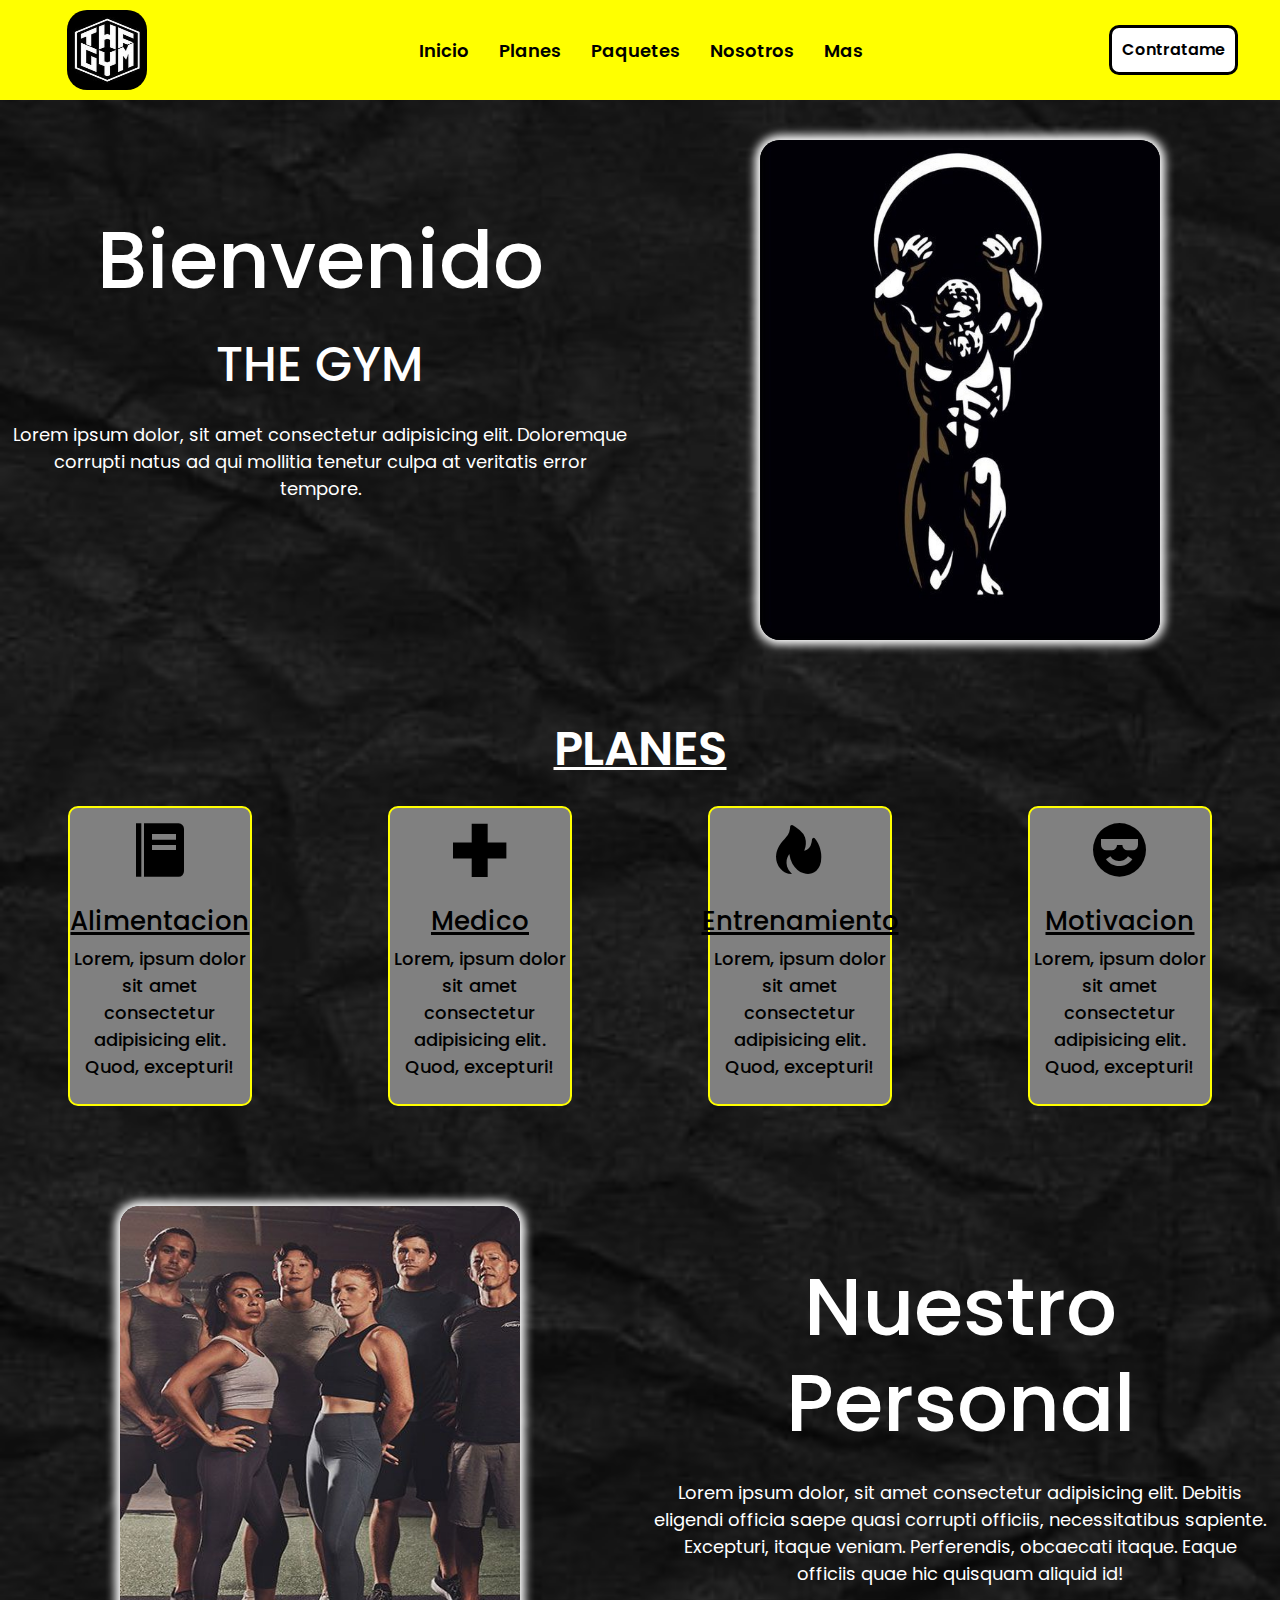
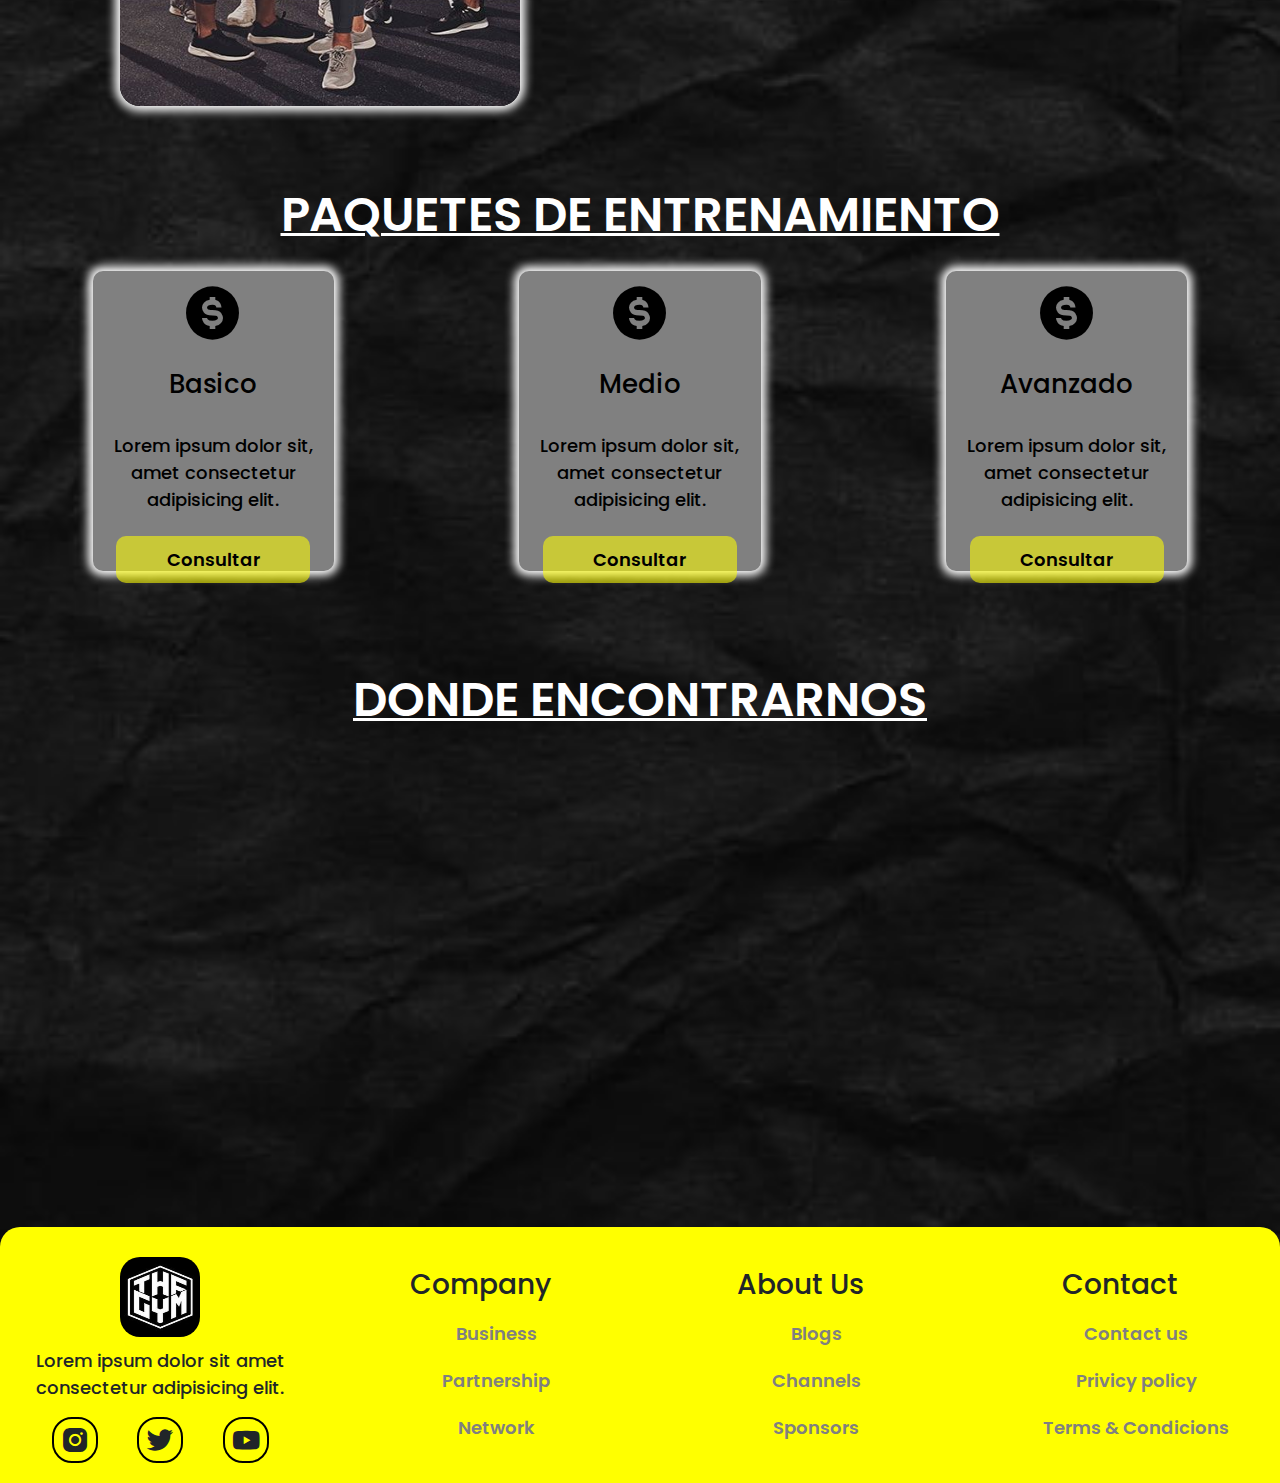
<file: index.html>
<!DOCTYPE html>
<html lang="en">
  <head>
    <meta charset="UTF-8" />
    <meta name="viewport" content="width=device-width, initial-scale=1.0" />
    <link
      href="https://cdn.jsdelivr.net/npm/bootstrap@5.3.0/dist/css/bootstrap.min.css"
      rel="stylesheet" />
    <link rel="stylesheet" href="css/style.css" />
    <link rel="icon" type="imagen" href="assets/logo.jpg" />
    <link
      href="https://unpkg.com/boxicons@2.1.4/css/boxicons.min.css"
      rel="stylesheet" />
    <title>The Gym | Fittnes</title>
  </head>
  <body>
    <!-- inicio header -->
    <header>
      <div class="container-fluid">
        <div class="row">
          <!-- inicio logo -->
          <div class="col-md-2">
            <div class="logo">
              <a href="index.html"><img src="assets/logo.jpg" /></a>
            </div>
          </div>
          <!-- fin logo -->

          <!-- inicio nav -->
          <div class="col-md-8">
            <div class="nav">
              <ul>
                <li><a href="index.html">Inicio</a></li>
                <li><a href="#planes">Planes</a></li>
                <li><a href="#paquetes">Paquetes</a></li>
                <li><a href="#nosotros">Nosotros</a></li>
                <li><a href="#mas">Mas</a></li>
              </ul>
            </div>
          </div>
          <!-- fin nav -->

          <!-- inicio boton -->
          <div class="col-md-2">
            <div class="btn">
              <a href="page/contrato.html"><button>Contratame</button></a>
            </div>
          </div>
          <!-- fin boton -->
        </div>
      </div>
    </header>
    <!-- fin header -->

    <!-- inicio main -->
    <main>
      <!-- inicio seccion 1 -->
      <section>
        <div class="container-fluid">
          <div class="row">
            <!-- inicio Lado izquierdo texto -->
            <div class="col-md-6">
              <div class="txt">
                <h2>Bienvenido</h2>
                <h3>THE GYM</h3>
                <p>
                  Lorem ipsum dolor, sit amet consectetur adipisicing elit.
                  Doloremque corrupti natus ad qui mollitia tenetur culpa at
                  veritatis error tempore.
                </p>
              </div>
            </div>
            <!-- fin Lado izquierdo texto -->

            <!-- inicio Lado derecho imagen -->
            <div class="col-md-6">
              <div class="img">
                <img src="assets/img1.jpg" />
              </div>
            </div>
            <!-- fin Lado derecho imagen -->
          </div>
        </div>
      </section>
      <!-- fin seccion 1 -->

      <!-- inicio seccion 2 -->
      <section id="planes">
        <div class="container-fluid">
          <div class="row">
            <div class="col-md-12">
              <div class="titulo">
                <h2>Planes</h2>
              </div>
            </div>
            <div class="col-md-3">
              <div class="tarjeta">
                <i class="bx bxs-food-menu"></i><br />
                <h2>Alimentacion</h2>
                <p>
                  Lorem, ipsum dolor sit amet consectetur adipisicing elit.
                  Quod, excepturi!
                </p>
              </div>
            </div>
            <div class="col-md-3">
              <div class="tarjeta">
                <i class="bx bx-plus-medical"></i><br />
                <h2>Medico</h2>
                <p>
                  Lorem, ipsum dolor sit amet consectetur adipisicing elit.
                  Quod, excepturi!
                </p>
              </div>
            </div>
            <div class="col-md-3">
              <div class="tarjeta">
                <i class="bx bxs-hot"></i><br />
                <h2>Entrenamiento</h2>
                <p>
                  Lorem, ipsum dolor sit amet consectetur adipisicing elit.
                  Quod, excepturi!
                </p>
              </div>
            </div>
            <div class="col-md-3">
              <div class="tarjeta">
                <i class="bx bxs-cool"></i><br />
                <h2>Motivacion</h2>
                <p>
                  Lorem, ipsum dolor sit amet consectetur adipisicing elit.
                  Quod, excepturi!
                </p>
              </div>
            </div>
          </div>
        </div>
      </section>
      <!-- fin seccion 2 -->

      <!-- inicio seccion 3 -->
      <section>
        <div class="container-fluid">
          <div class="row">
            <!-- inicio Lado izquierdo imagen -->
            <div class="col-md-6">
              <div class="img">
                <img src="assets/img2.jpg" />
              </div>
            </div>
            <!-- fin Lado izquierdo imagen -->

            <!-- inicio Lado derecho texto -->
            <div class="col-md-6">
              <div class="txt">
                <h2>Nuestro Personal</h2>
                <p>
                  Lorem ipsum dolor, sit amet consectetur adipisicing elit.
                  Debitis eligendi officia saepe quasi corrupti officiis,
                  necessitatibus sapiente. Excepturi, itaque veniam.
                  Perferendis, obcaecati itaque. Eaque officiis quae hic
                  quisquam aliquid id!
                </p>
              </div>
            </div>
            <!-- fin Lado derecho texto -->
          </div>
        </div>
      </section>
      <!-- fin seccion 3 -->

      <!-- inicio seccion 4 -->
      <section id="paquetes">
        <div class="container-fluid">
          <div class="row">
            <div class="col-md-12">
              <div class="titulo">
                <h2>Paquetes de Entrenamiento</h2>
              </div>
            </div>
            <div class="col-md-4">
              <div class="tarjeta tarjeta-mod">
                <i class="bx bxs-dollar-circle"></i><br />
                <h2>Basico</h2>
                <br />
                <p>Lorem ipsum dolor sit, amet consectetur adipisicing elit.</p>
                <div class="btn btn-mod">
                  <button>Consultar</button>
                </div>
              </div>
            </div>
            <div class="col-md-4">
              <div class="tarjeta tarjeta-mod">
                <i class="bx bxs-dollar-circle"></i><br />
                <h2>Medio</h2>
                <br />
                <p>Lorem ipsum dolor sit, amet consectetur adipisicing elit.</p>
                <div class="btn btn-mod">
                  <button>Consultar</button>
                </div>
              </div>
            </div>
            <div class="col-md-4">
              <div class="tarjeta tarjeta-mod">
                <i class="bx bxs-dollar-circle"></i><br />
                <h2>Avanzado</h2>
                <br />
                <p>Lorem ipsum dolor sit, amet consectetur adipisicing elit.</p>
                <div class="btn btn-mod">
                  <button>Consultar</button>
                </div>
              </div>
            </div>
          </div>
        </div>
      </section>
      <!-- fin seccion 4 -->

      <!-- inicio seccion 5 -->
      <section id="nosotros">
        <div class="container-fluid">
          <div class="row">
            <div class="col-md-12">
              <div class="titulo">
                <h2>Donde Encontrarnos</h2>
              </div>
            </div>
            <div class="col-md-12 col-md-12-mod">
              <iframe
                src="https://www.google.com/maps/embed?pb=!1m18!1m12!1m3!1d321.6822060723315!2d-65.29478386816716!3d-24.192110981965744!2m3!1f0!2f0!3f0!3m2!1i1024!2i768!4f13.1!3m3!1m2!1s0x941b0f5a80f912df%3A0xc3a7eea0225db36f!2sDuck%20Gym!5e0!3m2!1ses!2sar!4v1717436914473!5m2!1ses!2sar"
                width="600"
                height="450"
                style="border: 0"
                allowfullscreen=""
                loading="lazy"
                referrerpolicy="no-referrer-when-downgrade"></iframe>
            </div>
          </div>
        </div>
      </section>
      <!-- fin seccion 5 -->
    </main>
    <!-- fin main -->

    <!-- inicio footer -->
    <footer id="mas">
      <div class="container-fluid">
        <div class="row">
          <div class="col-md-3">
            <a href="index.html"><img src="assets/logo.jpg" /></a>
            <p>Lorem ipsum dolor sit amet consectetur adipisicing elit.</p>
            <div class="redes">
              <i class="bx bxl-instagram-alt"></i>
              <i class="bx bxl-twitter"></i>
              <i class="bx bxl-youtube"></i>
            </div>
          </div>
          <div class="col-md-3">
            <div class="info">
              <h3>Company</h3>
              <ul>
                <li><a href="#">Business</a></li>
                <li><a href="#">Partnership</a></li>
                <li><a href="#">Network</a></li>
              </ul>
            </div>
          </div>
          <div class="col-md-3">
            <div class="info">
              <h3>About Us</h3>
              <ul>
                <li><a href="#">Blogs</a></li>
                <li><a href="#">Channels</a></li>
                <li><a href="#">Sponsors</a></li>
              </ul>
            </div>
          </div>
          <div class="col-md-3">
            <div class="info">
              <h3>Contact</h3>
              <ul>
                <li><a href="#">Contact us</a></li>
                <li><a href="#">Privicy policy</a></li>
                <li><a href="#">Terms & Condicions</a></li>
              </ul>
            </div>
          </div>
        </div>
      </div>
    </footer>
    <!-- fin footer -->

    <script src="https://cdn.jsdelivr.net/npm/bootstrap@5.0.2/dist/js/bootstrap.bundle.min.js"></script>
  </body>
</html>
</file>
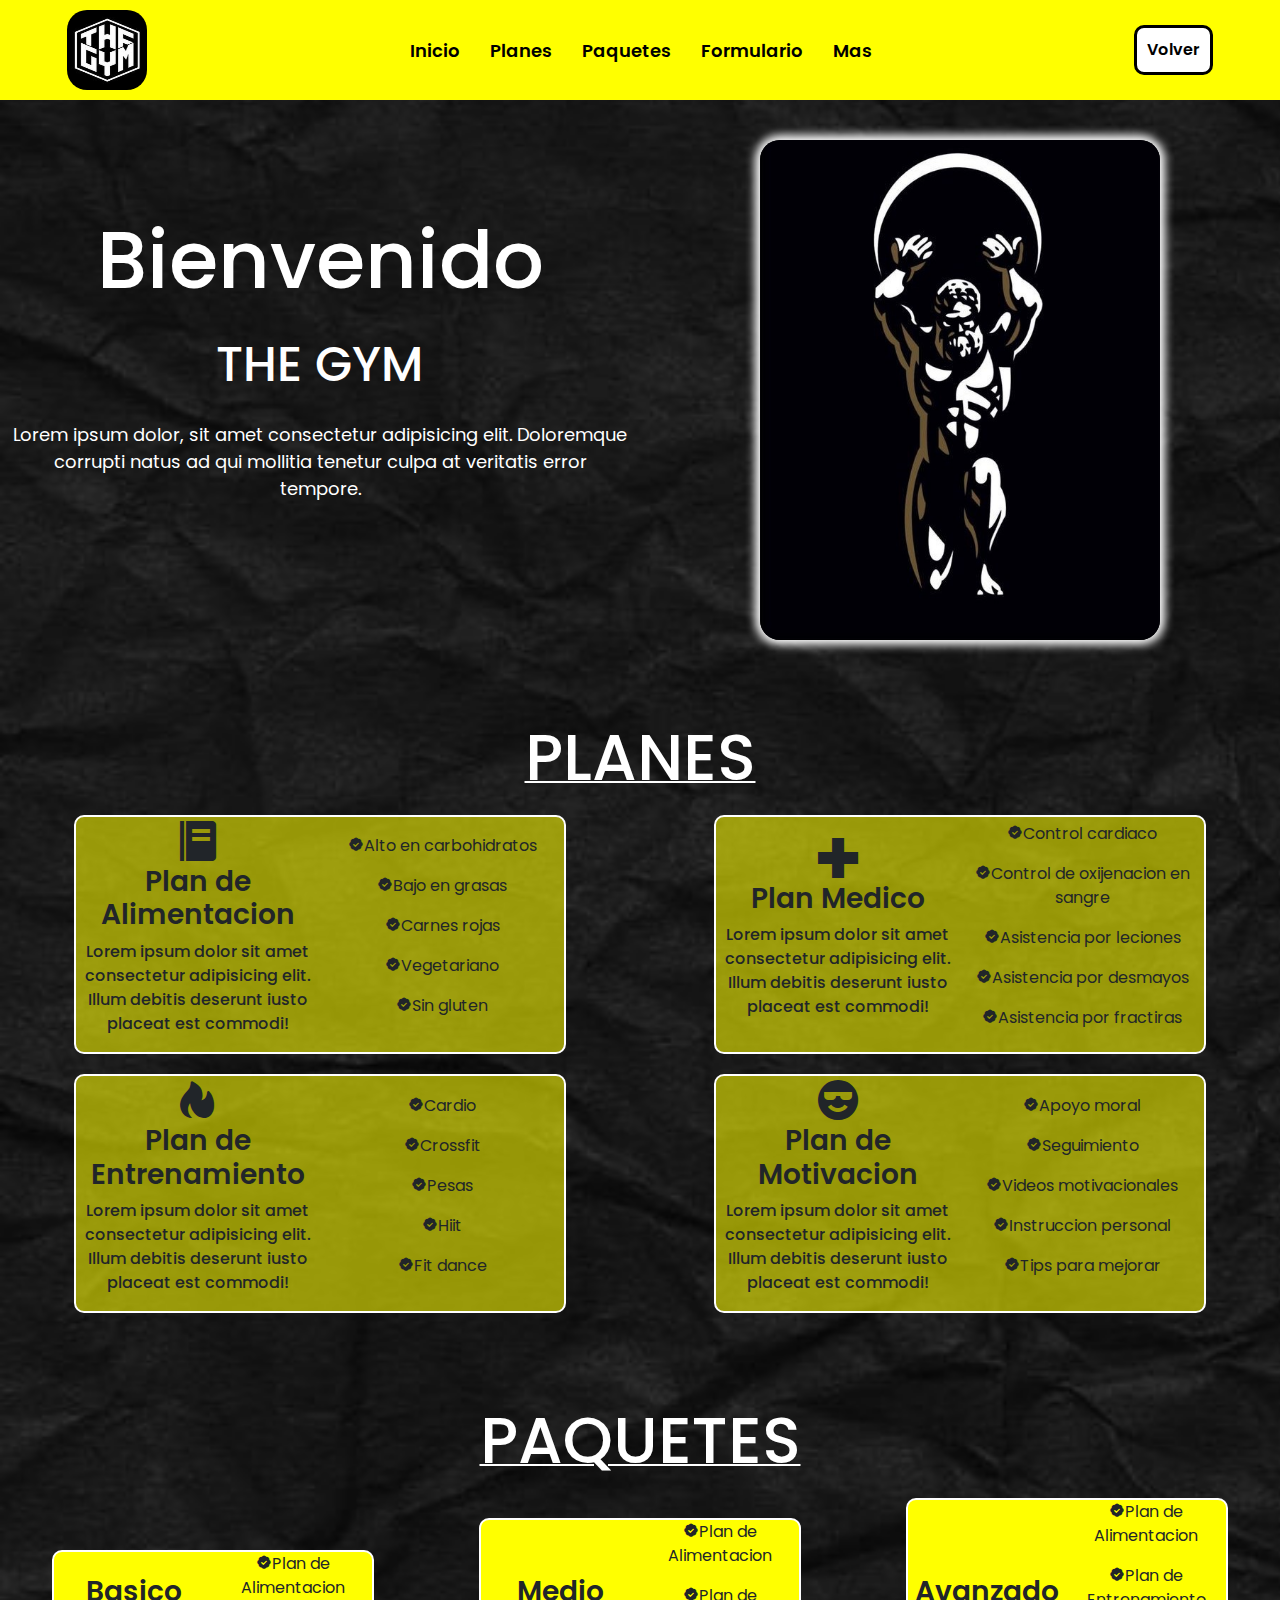
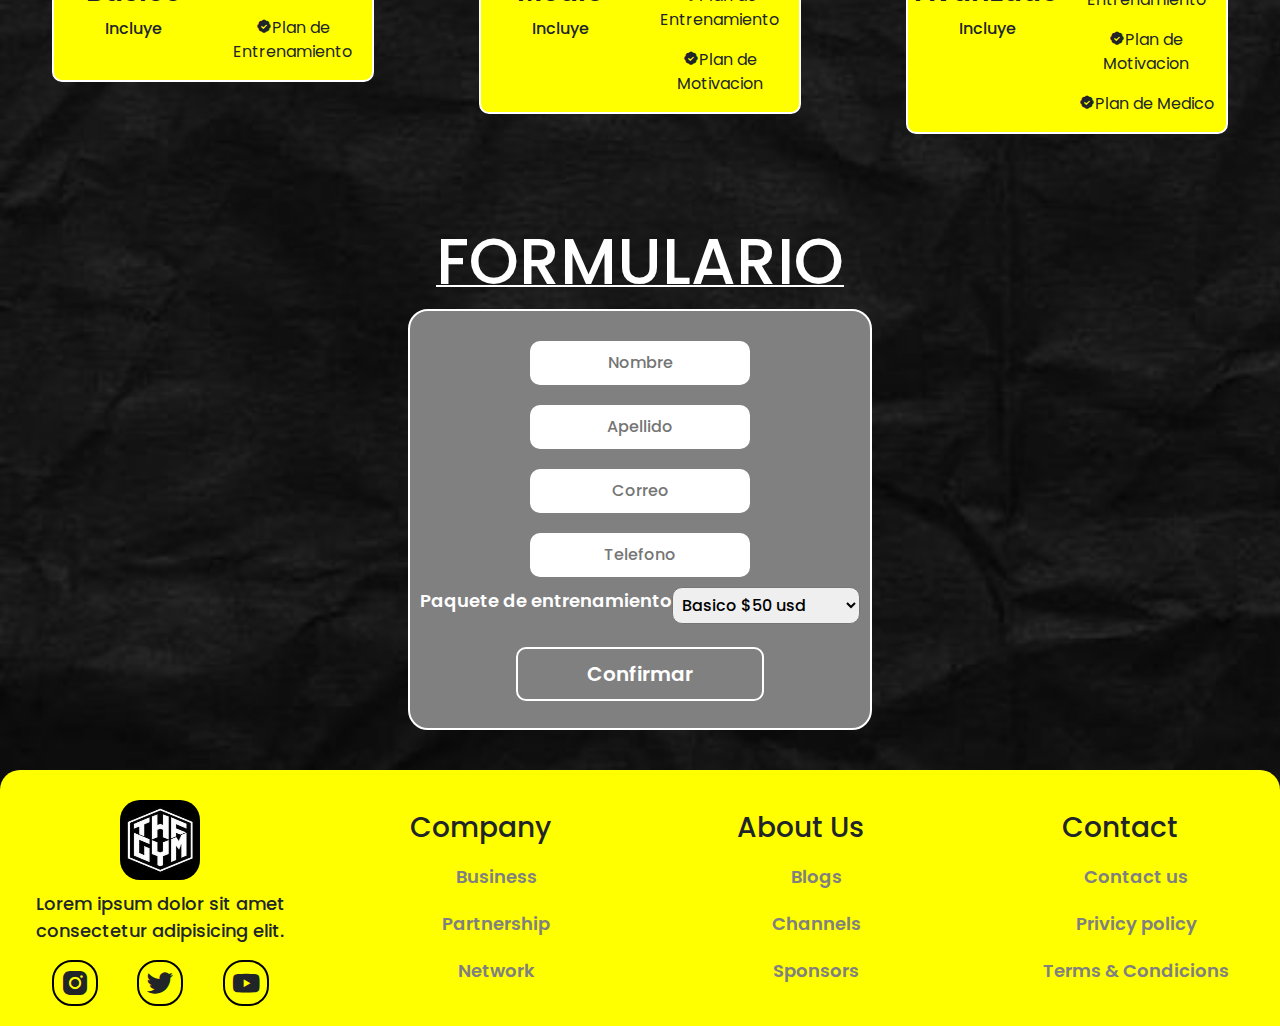
<file: page/contrato.html>
<!DOCTYPE html>
<html lang="en">
  <head>
    <meta charset="UTF-8" />
    <meta name="viewport" content="width=device-width, initial-scale=1.0" />
    <link
      href="https://cdn.jsdelivr.net/npm/bootstrap@5.3.0/dist/css/bootstrap.min.css"
      rel="stylesheet" />
    <link rel="stylesheet" href="../css/contrato.css" />
    <link rel="icon" type="imagen" href="../assets/logo.jpg" />
    <link
      href="https://unpkg.com/boxicons@2.1.4/css/boxicons.min.css"
      rel="stylesheet" />
    <title>The Gym | Fittnes</title>
  </head>
  <body>
    <!-- inicio header -->
    <header>
      <div class="container-fluid">
        <div class="row">
          <!-- inicio logo -->
          <div class="col-md-2">
            <div class="logo">
              <a href="../index.html"><img src="../assets/logo.jpg" /></a>
            </div>
          </div>
          <!-- fin logo -->

          <!-- inicio nav -->
          <div class="col-md-8">
            <div class="nav">
              <ul>
                <li><a href="../index.html">Inicio</a></li>
                <li><a href="#planes">Planes</a></li>
                <li><a href="#paquetes">Paquetes</a></li>
                <li><a href="#formulario">Formulario</a></li>
                <li><a href="#mas">Mas</a></li>
              </ul>
            </div>
          </div>
          <!-- fin nav -->

          <!-- inicio boton -->
          <div class="col-md-2">
            <div class="btn">
              <a href="../index.html"><button>Volver</button></a>
            </div>
          </div>
          <!-- fin boton -->
        </div>
      </div>
    </header>
    <!-- fin header -->

    <!-- inicio main -->
    <main>
      <!-- inicio seccion 1 -->
      <section>
        <div class="container-fluid">
          <div class="row">
            <!-- inicio Lado izquierdo texto -->
            <div class="col-md-6">
              <div class="txt">
                <h2>Bienvenido</h2>
                <h3>THE GYM</h3>
                <p>
                  Lorem ipsum dolor, sit amet consectetur adipisicing elit.
                  Doloremque corrupti natus ad qui mollitia tenetur culpa at
                  veritatis error tempore.
                </p>
              </div>
            </div>
            <!-- fin Lado izquierdo texto -->

            <!-- inicio Lado derecho imagen -->
            <div class="col-md-6">
              <div class="img">
                <img src="../assets/img1.jpg" />
              </div>
            </div>
            <!-- fin Lado derecho imagen -->
          </div>
        </div>
      </section>
      <!-- fin seccion 1 -->

      <!-- inicio seccion 2 -->
      <section id="planes">
        <div class="container-fluid">
          <div class="row">
            <div class="col-md-12">
              <div class="titulo">
                <h2>Planes</h2>
              </div>
            </div>
            <div class="col-md-6">
              <div class="tarjeta">
                <div class="data">
                  <i class="bx bxs-food-menu"></i>
                  <h3>Plan de Alimentacion</h3>
                  <p>
                    Lorem ipsum dolor sit amet consectetur adipisicing elit.
                    Illum debitis deserunt iusto placeat est commodi!
                  </p>
                </div>
                <div class="check">
                  <p><i class="bx bxs-badge-check"></i>Alto en carbohidratos</p>
                  <p><i class="bx bxs-badge-check"></i>Bajo en grasas</p>
                  <p><i class="bx bxs-badge-check"></i>Carnes rojas</p>
                  <p><i class="bx bxs-badge-check"></i>Vegetariano</p>
                  <p><i class="bx bxs-badge-check"></i>Sin gluten</p>
                </div>
              </div>
            </div>
            <div class="col-md-6">
              <div class="tarjeta">
                <div class="data">
                  <i class="bx bx-plus-medical"></i>
                  <h3>Plan Medico</h3>
                  <p>
                    Lorem ipsum dolor sit amet consectetur adipisicing elit.
                    Illum debitis deserunt iusto placeat est commodi!
                  </p>
                </div>
                <div class="check">
                  <p><i class="bx bxs-badge-check"></i>Control cardiaco</p>
                  <p>
                    <i class="bx bxs-badge-check"></i>Control de oxijenacion en
                    sangre
                  </p>
                  <p>
                    <i class="bx bxs-badge-check"></i>Asistencia por leciones
                  </p>
                  <p>
                    <i class="bx bxs-badge-check"></i>Asistencia por desmayos
                  </p>
                  <p>
                    <i class="bx bxs-badge-check"></i>Asistencia por fractiras
                  </p>
                </div>
              </div>
            </div>
            <div class="col-md-6">
              <div class="tarjeta">
                <div class="data">
                  <i class="bx bxs-hot"></i>
                  <h3>Plan de Entrenamiento</h3>
                  <p>
                    Lorem ipsum dolor sit amet consectetur adipisicing elit.
                    Illum debitis deserunt iusto placeat est commodi!
                  </p>
                </div>
                <div class="check">
                  <p><i class="bx bxs-badge-check"></i>Cardio</p>
                  <p><i class="bx bxs-badge-check"></i>Crossfit</p>
                  <p><i class="bx bxs-badge-check"></i>Pesas</p>
                  <p><i class="bx bxs-badge-check"></i>Hiit</p>
                  <p><i class="bx bxs-badge-check"></i>Fit dance</p>
                </div>
              </div>
            </div>
            <div class="col-md-6">
              <div class="tarjeta">
                <div class="data">
                  <i class="bx bxs-cool"></i>
                  <h3>Plan de Motivacion</h3>
                  <p>
                    Lorem ipsum dolor sit amet consectetur adipisicing elit.
                    Illum debitis deserunt iusto placeat est commodi!
                  </p>
                </div>
                <div class="check">
                  <p><i class="bx bxs-badge-check"></i>Apoyo moral</p>
                  <p><i class="bx bxs-badge-check"></i>Seguimiento</p>
                  <p><i class="bx bxs-badge-check"></i>Videos motivacionales</p>
                  <p><i class="bx bxs-badge-check"></i>Instruccion personal</p>
                  <p><i class="bx bxs-badge-check"></i>Tips para mejorar</p>
                </div>
              </div>
            </div>
          </div>
        </div>
      </section>
      <!-- fin seccion 2 -->

      <!-- inicio seccion 3 -->
      <section id="paquetes">
        <div class="container-fluid">
          <div class="row">
            <div class="col-md-12">
              <div class="titulo">
                <h2>Paquetes</h2>
              </div>
            </div>
            <div class="col-md-4">
              <div class="tarjeta">
                <div class="data">
                  <h3>Basico</h3>
                  <p>Incluye</p>
                </div>
                <div class="check">
                  <p><i class="bx bxs-badge-check"></i>Plan de Alimentacion</p>
                  <p><i class="bx bxs-badge-check"></i>Plan de Entrenamiento</p>
                </div>
              </div>
            </div>
            <div class="col-md-4">
              <div class="tarjeta">
                <div class="data">
                  <h3>Medio</h3>
                  <p>Incluye</p>
                </div>
                <div class="check">
                  <p><i class="bx bxs-badge-check"></i>Plan de Alimentacion</p>
                  <p><i class="bx bxs-badge-check"></i>Plan de Entrenamiento</p>
                  <p><i class="bx bxs-badge-check"></i>Plan de Motivacion</p>
                </div>
              </div>
            </div>
            <div class="col-md-4">
              <div class="tarjeta">
                <div class="data">
                  <h3>Avanzado</h3>
                  <p>Incluye</p>
                </div>
                <div class="check">
                  <p><i class="bx bxs-badge-check"></i>Plan de Alimentacion</p>
                  <p><i class="bx bxs-badge-check"></i>Plan de Entrenamiento</p>
                  <p><i class="bx bxs-badge-check"></i>Plan de Motivacion</p>
                  <p><i class="bx bxs-badge-check"></i>Plan de Medico</p>
                </div>
              </div>
            </div>
          </div>
        </div>
      </section>
      <!-- fin seccion 3 -->

      <!-- inicio seccion 4 -->
      <section id="formulario">
        <div class="container-fluid">
          <div class="row">
            <div class="col-md-12">
              <div class="titulo">
                <h2>Formulario</h2>
              </div>
            </div>
            <div class="col-md-12-mod">
              <form action="#">
                <input type="text" placeholder="Nombre" />
                <input type="text" placeholder="Apellido" />
                <input type="email" placeholder="Correo" />
                <input type="text" placeholder="Telefono" />
                <p>
                  Paquete de entrenamiento
                  <select name="#" id="#">
                    <option value="1">Basico $50 usd</option>
                    <option value="2">Medio $70 usd</option>
                    <option value="3">Avanzado $150 usd</option>
                  </select>
                </p>
                <div class="btn">
                  <button>Confirmar</button>
                </div>
              </form>
            </div>
          </div>
        </div>
      </section>
      <!-- fin seccion 4 -->
    </main>
    <!-- fin main -->

    <!-- inicio footer -->
    <footer id="mas">
      <div class="container-fluid">
        <div class="row">
          <div class="col-md-3">
            <a href="index.html"><img src="../assets/logo.jpg" /></a>
            <p>Lorem ipsum dolor sit amet consectetur adipisicing elit.</p>
            <div class="redes">
              <i class="bx bxl-instagram-alt"></i>
              <i class="bx bxl-twitter"></i>
              <i class="bx bxl-youtube"></i>
            </div>
          </div>
          <div class="col-md-3">
            <div class="info">
              <h3>Company</h3>
              <ul>
                <li><a href="#">Business</a></li>
                <li><a href="#">Partnership</a></li>
                <li><a href="#">Network</a></li>
              </ul>
            </div>
          </div>
          <div class="col-md-3">
            <div class="info">
              <h3>About Us</h3>
              <ul>
                <li><a href="#">Blogs</a></li>
                <li><a href="#">Channels</a></li>
                <li><a href="#">Sponsors</a></li>
              </ul>
            </div>
          </div>
          <div class="col-md-3">
            <div class="info">
              <h3>Contact</h3>
              <ul>
                <li><a href="#">Contact us</a></li>
                <li><a href="#">Privicy policy</a></li>
                <li><a href="#">Terms & Condicions</a></li>
              </ul>
            </div>
          </div>
        </div>
      </div>
    </footer>
    <!-- fin footer -->
    <script src="https://cdn.jsdelivr.net/npm/bootstrap@5.0.2/dist/js/bootstrap.bundle.min.js"></script>
  </body>
</html>
</file>
<file: css/style.css>
@import url("https://fonts.googleapis.com/css2?family=Poppins:wght@400;500;600;700&display=swap");

* {
  padding: 0;
  margin: 0;
  box-sizing: border-box;
}

:root {
  --main-color: #ffff00;
  --txt-color: #ffffff;
  --txt-color-2: #000;
  --second-color: #ffff0090;
  --bg-color: #070613;
  --bg-color-2: grey;
}

body {
  font-family: "Poppins", sans-serif;
  background-image: url(../assets/bg.jpg);
  background-repeat: no-repeat;
  background-size: cover;
}
/* inicio edit header */
header {
  background: var(--main-color);
  height: auto;
  display: flex;
  align-items: center;
  padding: 10px 0;
}

.container-fluid {
  height: 100%;
}

.row {
  height: 100%;
}
/* inicio edit logo */
.logo {
  display: flex;
  justify-content: center;
  align-items: center;
  height: 100%;
}

.logo img {
  width: 80px;
  height: 80px;
  border-radius: 20px;
}
/* fin edit logo */

/* inicio edit nav */
.nav {
  display: flex;
  justify-content: center;
  align-items: center;
  height: 100%;
}

ul {
  display: flex;
  justify-content: center;
  align-items: center;
  width: 100%;
  height: 100%;
}

ul li {
  list-style: none;
  margin-right: 30px;
}

ul li a {
  text-decoration: none;
  color: var(--txt-color-2);
  font-weight: 600;
  font-size: 18px;
}

ul li a:hover {
  text-decoration: underline solid;
  position: relative;
  top: 2px;
}
/* fin edit nav */

/* inicio edit boton/es */
.btn {
  width: 100%;
  height: 100%;
  display: flex;
  justify-content: center;
  align-items: center;
}

.btn button {
  background: transparent;
  padding: 10px;
  border-radius: 10px;
  font-weight: 600;
  font-size: 16px;
  border: 3px solid;
  transition: 0.3s;
  background: var(--txt-color);
}

.btn button:hover {
  background: var(--bg-color-2);
  transform: scale(1.1);
}
/* fin edit boton/es */

/* fin edit header */

/* inicio edit main */

/* inicio edit seccion 1 */
section {
  padding: 40px 0;
}
/* inicio edit lado izquierdo */
.txt {
  display: flex;
  flex-direction: column;
  justify-content: center;
  align-items: center;
  text-align: center;
  color: var(--txt-color);
  width: 100%;
  height: 450px;
}

.txt h2 {
  font-size: 5rem;
  width: 100%;
  font-weight: 500;
  padding: 10px 0;
  cursor: default;
}

.txt h3 {
  font-size: 3rem;
  width: 100%;
  font-weight: 500;
  padding: 10px 0;
  cursor: default;
}

.txt p {
  font-size: 18px;
  font-weight: 600px;
  text-align: center;
  width: 100%;
  padding: 10px 0;
  cursor: default;
}
/* fin edit lado izquierdo */

/* inicio edit lado derecho */
.img {
  width: 100%;
  display: flex;
  justify-content: center;
  align-items: center;
}

.img img {
  width: 400px;
  height: 500px;
  border-radius: 20px;
  box-shadow: 0 0 10px 5px white;
}
/* fin edit lado derecho */

/* fin edit seccion 1 */

/* inicio edit seccion 2 */

/* inicio edit titulo1 */
.titulo {
  width: 100%;
  text-align: center;
  color: var(--txt-color);
}

.titulo h2 {
  font-size: 3rem;
  text-transform: uppercase;
  font-weight: 600;
  text-decoration: underline 3px solid;
  cursor: default;
}
/* fin edit titulo1 */

/* inicio edit tarjetas */
.col-md-3 {
  display: flex;
  justify-content: center;
}
.tarjeta {
  display: flex;
  flex-direction: column;
  justify-content: space-evenly;
  align-items: center;
  text-align: center;
  color: var(--txt-color-2);
  background: var(--bg-color-2);
  padding: 10px 0px;
  height: 300px;
  width: 62%;
  border-radius: 10px;
  border: 2px solid yellow;
  transition: 0.3s;
  margin: 20px 0;
}

.tarjeta:hover {
  transform: scale(1.1);
  color: var(--txt-color);
}

.tarjeta i {
  font-size: 4rem;
  cursor: default;
}

.tarjeta h2 {
  font-size: 26px;
  font-weight: 500;
  text-decoration: underline solid 3px;
  cursor: default;
}

.tarjeta p {
  font-size: 18px;
  font-weight: 500;
  cursor: default;
}
/* fin edit tarjetas */

/* fin edit seccion 2 */

/* la seccion 3 se modifica con los cambios de la seccion 1  */

/* inicio edit seccion 4 */

/* inicio edit tarjeta */
.col-md-4 {
  display: flex;
  justify-content: center;
}

.tarjeta-mod {
  border: none;
  box-shadow: 0 0 10px 5px white;
  width: 60%;
}
/* inicio edit titulo */
.tarjeta-mod h2 {
  text-decoration: none;
  cursor: default;
}

.tarjeta-mod p {
  cursor: default;
}
/* fin edit titulo */

/* inicio edit boton */
.btn-mod {
  width: 100%;
}

.btn-mod button {
  width: 90%;
  font-size: 18px;
  background: var(--second-color);
  border: none;
  transition: none;
}

.btn-mod button:hover {
  background: var(--main-color);
  transform: none;
}
/* fin edit boton */

/* fin edit tarjeta */

/* fin edit seccion 4 */

/* inicio edit seccion 5 */

/* el titulo se mantiene con los cambios de la clace titulo */

/* inicio edit mapa */
.col-md-12-mod {
  display: flex;
  justify-content: center;
}
/* fin edit mapa */

/* fin edit seccion 5 */

/* fin edit main */

/* inicio edit footer */
footer {
  background: var(--main-color);
  padding: 20px 0;
  border-top-left-radius: 20px;
  border-top-right-radius: 20px;
}
/* inicio edit de columnas */
footer .col-md-3 {
  display: flex;
  flex-direction: column;
  justify-content: center;
  text-align: center;
}

footer .col-md-3 img {
  width: 80px;
  height: 80px;
  border-radius: 20px;
  margin: 10px 0;
}

footer .col-md-3 p {
  font-size: 18px;
  font-weight: 500;
}

.redes {
  width: 100%;
  display: flex;
  justify-content: space-evenly;
  align-items: center;
}

.redes i {
  font-size: 2rem;
  border: 2px solid black;
  border-radius: 20px;
  padding: 5px;
  transition: 0.3s;
}

.redes i:hover {
  transform: scale(1.1);
  color: var(--bg-color-2);
  border: var(--bg-color-2);
}

.info {
  display: flex;
  flex-direction: column;
  text-align: center;
  justify-content: space-between;
  height: 80%;
  width: 100%;
}

.info ul {
  display: flex;
  flex-direction: column;
  justify-content: center;
  height: 100%;
  width: 100%;
}

.info li {
  margin: 10px 0;
}

.info a {
  color: var(--bg-color-2);
}
/* fin edit columnas */

/* fin edit footer */
</file>
<file: css/contrato.css>
@import url("https://fonts.googleapis.com/css2?family=Poppins:wght@400;500;600;700&display=swap");

* {
  padding: 0;
  margin: 0;
  box-sizing: border-box;
}

:root {
  --main-color: #ffff00;
  --txt-color: #ffffff;
  --txt-color-2: #000;
  --second-color: #ffff0090;
  --bg-color: #070613;
  --bg-color-2: grey;
}

body {
  font-family: "Poppins", sans-serif;
  background-image: url(../assets/bg.jpg);
  background-repeat: no-repeat;
  background-size: cover;
}
/* inicio edit header */
header {
  background: var(--main-color);
  height: auto;
  display: flex;
  align-items: center;
  padding: 10px 0;
}

.container-fluid {
  height: 100%;
}

.row {
  height: 100%;
}
/* inicio edit logo */
.logo {
  display: flex;
  justify-content: center;
  align-items: center;
  height: 100%;
}

.logo img {
  width: 80px;
  height: 80px;
  border-radius: 20px;
}
/* fin edit logo */

/* inicio edit nav */
.nav {
  display: flex;
  justify-content: center;
  align-items: center;
  height: 100%;
}

ul {
  display: flex;
  justify-content: center;
  align-items: center;
  width: 100%;
  height: 100%;
}

ul li {
  list-style: none;
  margin-right: 30px;
}

ul li a {
  text-decoration: none;
  color: var(--txt-color-2);
  font-weight: 600;
  font-size: 18px;
}

ul li a:hover {
  text-decoration: underline solid;
  position: relative;
  top: 2px;
}
/* fin edit nav */

/* inicio edit boton/es */
.btn {
  width: 100%;
  height: 100%;
  display: flex;
  justify-content: center;
  align-items: center;
}

.btn button {
  background: transparent;
  padding: 10px;
  border-radius: 10px;
  font-weight: 600;
  font-size: 16px;
  border: 3px solid;
  transition: 0.3s;
  background: var(--txt-color);
}

.btn button:hover {
  background: var(--bg-color-2);
  transform: scale(1.1);
}
/* fin edit boton/es */

/* fin edit header */

/* inicio edit main */

/* inicio edit seccion 1 */
section {
  padding: 40px 0;
}
/* inicio edit lado izquierdo */
.txt {
  display: flex;
  flex-direction: column;
  justify-content: center;
  align-items: center;
  text-align: center;
  color: var(--txt-color);
  width: 100%;
  height: 450px;
}

.txt h2 {
  font-size: 5rem;
  width: 100%;
  font-weight: 500;
  padding: 10px 0;
  cursor: default;
}

.txt h3 {
  font-size: 3rem;
  width: 100%;
  font-weight: 500;
  padding: 10px 0;
  cursor: default;
}

.txt p {
  font-size: 18px;
  font-weight: 600px;
  text-align: center;
  width: 100%;
  padding: 10px 0;
  cursor: default;
}
/* fin edit lado izquierdo */

/* inicio edit lado derecho */
.img {
  width: 100%;
  display: flex;
  justify-content: center;
  align-items: center;
}

.img img {
  width: 400px;
  height: 500px;
  border-radius: 20px;
  box-shadow: 0 0 10px 5px white;
}
/* fin edit lado derecho */

/* fin edit seccion 1 */

/* inicio edit seccion 2 */

/* inicio edit titulo */
.titulo {
  display: flex;
  justify-content: center;
  cursor: default;
}

.titulo h2 {
  color: var(--txt-color);
  font-size: 4rem;
  text-transform: uppercase;
  text-decoration: underline 2px solid;
}
/* fin edit titulo */

/* inicio edit tarjeta */
.col-md-6 {
  display: flex;
  justify-content: center;
}

.tarjeta {
  display: flex;
  background: var(--second-color);
  margin: 10px 10px;
  border: 2px solid white;
  border-radius: 10px;
  transition: 0.3s;
  width: 80%;
}

.tarjeta:hover {
  background: var(--main-color);
  transform: scale(1.1);
}

.data {
  width: 50%;
  display: flex;
  flex-direction: column;
  justify-content: center;
  align-items: center;
  text-align: center;
}

.data i {
  font-size: 3rem;
}

.data h3 {
  font-weight: 600;
  cursor: default;
}

.data p {
  font-weight: 500;
  cursor: default;
}

.check {
  width: 50%;
  display: flex;
  flex-direction: column;
  justify-content: center;
  align-items: center;
  text-align: center;
  cursor: default;
}
/* fin edit tarjeta */

/* fin edit seccion 2  */

/* inicio edit seccion 3 */
.col-md-4 {
  display: flex;
  justify-content: center;
  align-items: center;
}

.col-md-4 .tarjeta {
  background: var(--main-color);
}
/* fin edit seccion 3 */

/* inicio edit seccion 4 */
.col-md-12-mod {
  display: flex;
  justify-content: center;
}
/* inicio edit formulario */
form {
  display: flex;
  flex-direction: column;
  justify-content: center;
  align-items: center;
  background: var(--bg-color-2);
  padding: 20px 10px;
  border: 2px var(--txt-color) solid;
  border-radius: 20px;
}

form input {
  width: 50%;
  border: none;
  border-radius: 10px;
  margin: 10px 0;
  padding: 10px 10px;
  outline-style: none;
  text-align: center;
}

form input::placeholder {
  text-align: center;
  font-weight: 500;
}

form p {
  display: flex;
  font-size: 18px;
  font-weight: 600;
  color: var(--txt-color);
}

form p select {
  outline-style: none;
  border-radius: 10px;
  padding: 5px 5px;
  font-size: 16px;
  font-weight: 500;
}

form p select option {
  font-weight: 500;
}

form .btn {
  width: 100%;
}

form .btn button {
  width: 60%;
  font-size: 20px;
  border: 2px solid var(--txt-color);
  background: none;
  color: var(--txt-color);
}

form .btn button:hover {
  background: var(--txt-color);
  color: var(--txt-color-2);
}
/* fin edit formulario */

/* fin edit seccion 4 */

/* inicio edit footer */
footer {
  background: var(--main-color);
  padding: 20px 0;
  border-top-left-radius: 20px;
  border-top-right-radius: 20px;
}
/* inicio edit de columnas */
footer .col-md-3 {
  display: flex;
  flex-direction: column;
  justify-content: center;
  text-align: center;
}

footer .col-md-3 img {
  width: 80px;
  height: 80px;
  border-radius: 20px;
  margin: 10px 0;
}

footer .col-md-3 p {
  font-size: 18px;
  font-weight: 500;
}

.redes {
  width: 100%;
  display: flex;
  justify-content: space-evenly;
  align-items: center;
}

.redes i {
  font-size: 2rem;
  border: 2px solid black;
  border-radius: 20px;
  padding: 5px;
  transition: 0.3s;
}

.redes i:hover {
  transform: scale(1.1);
  color: var(--bg-color-2);
  border: var(--bg-color-2);
}

.info {
  display: flex;
  flex-direction: column;
  text-align: center;
  justify-content: space-between;
  height: 80%;
  width: 100%;
}

.info ul {
  display: flex;
  flex-direction: column;
  justify-content: center;
  height: 100%;
  width: 100%;
}

.info li {
  margin: 10px 0;
}

.info a {
  color: var(--bg-color-2);
}
/* fin edit columnas */

/* fin edit footer */
</file>
